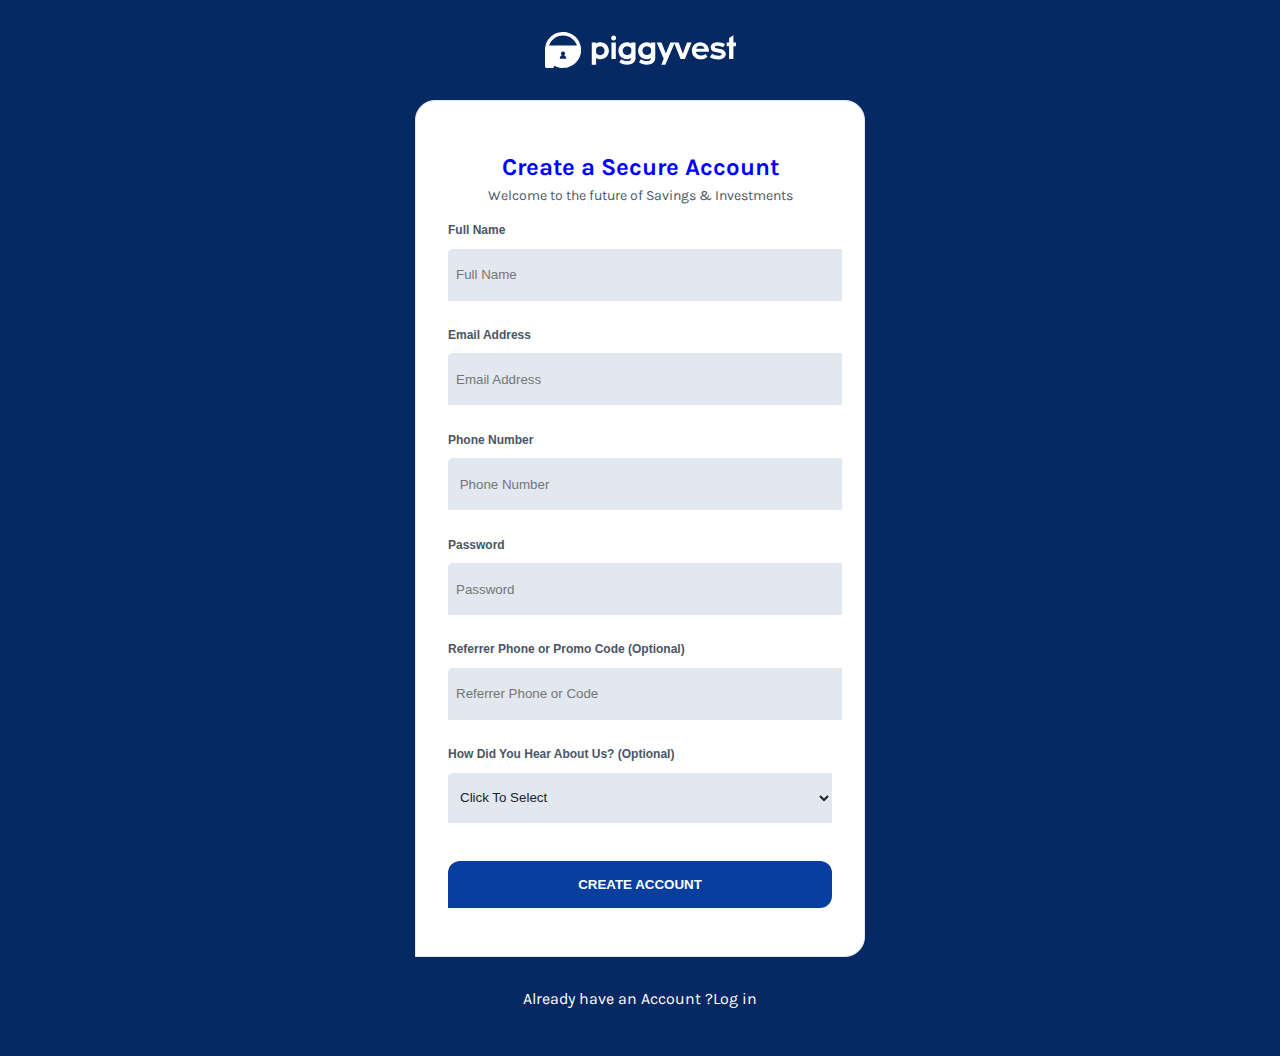
<file: index.html>
<!DOCTYPE html>
<html lang="en">
<head>
    <meta charset="UTF-8">
    <meta name="viewport" content="width=device-width, initial-scale=1.0">
    <link href="https://fonts.googleapis.com/css2?family=Karla:wght@400;700&display=swap" rel="stylesheet">
    <title>PiggyVest|Dashboard</title>
</head>
<body>
<header>
    <svg width="191" height="36" viewBox="0 0 191 36" fill="none" xmlns="http://www.w3.org/2000/svg">
<g clip-path="url(#clip0)">
<path d="M51.0956 25.9872V32.828H46.7771V10.5095H51.0956V11.5796C52.2803 10.8153 53.8089 10.2802 55.414 10.2802C60.3057 10.2802 63.8981 14.1783 63.8981 18.8025C63.8981 23.3885 60.344 27.3248 55.414 27.3248C53.7707 27.2866 52.2803 26.7898 51.0956 25.9872ZM51.0956 16.7388V20.6751C51.8217 22.2038 53.3121 23.1974 55.0701 23.1974C57.5924 23.1974 59.5796 21.2484 59.5796 18.7643C59.5796 16.242 57.6306 14.3312 55.1083 14.3312C53.3503 14.3694 51.8599 15.2866 51.0956 16.7388Z" fill="white"/>
<path d="M66.1912 5.99998C66.1912 4.58596 67.223 3.5159 68.5988 3.5159C69.9746 3.5159 71.1211 4.58596 71.1211 5.99998C71.1211 7.37577 69.9746 8.48405 68.5988 8.48405C67.223 8.48405 66.1912 7.37577 66.1912 5.99998ZM66.4587 10.5095H70.8154V27.0573H66.4587V10.5095Z" fill="white"/>
<path d="M73.4141 18.7261C73.4141 14.1783 76.9682 10.3184 81.8981 10.3184C83.5032 10.3184 84.9937 10.7388 86.2548 11.4267V10.5095H90.5351V26.1019C90.5351 30.4203 86.8281 32.7515 82.1657 32.7515C79.1083 32.7515 76.2039 31.8343 74.293 30.3439L76.0892 27.2866C77.6561 28.3566 79.8344 29.0445 82.1657 29.0445C85.1848 29.0445 86.102 27.8598 86.2548 25.9108C84.9555 26.7133 83.465 27.2101 81.9364 27.2101C76.93 27.1719 73.4141 23.5031 73.4141 18.7261ZM86.2548 20.5605V16.8535C85.5287 15.2866 83.9618 14.2547 82.2039 14.2547C79.6816 14.2547 77.6943 16.242 77.6943 18.6878C77.6943 21.2484 79.6434 23.0063 82.1657 23.0063C84.0383 23.0828 85.4905 22.1273 86.2548 20.5605Z" fill="white"/>
<path d="M93.1338 18.7261C93.1338 14.1783 96.6879 10.3184 101.618 10.3184C103.223 10.3184 104.713 10.7388 105.975 11.4267V10.5095H110.255V26.1019C110.255 30.4203 106.548 32.7515 101.885 32.7515C98.8281 32.7515 95.9236 31.8343 94.0128 30.3439L95.8089 27.2866C97.3758 28.3566 99.5542 29.0445 101.885 29.0445C104.904 29.0445 105.822 27.8598 105.975 25.9108C104.675 26.7133 103.185 27.2101 101.656 27.2101C96.6497 27.1719 93.1338 23.5031 93.1338 18.7261ZM105.975 20.5605V16.8535C105.248 15.2866 103.682 14.2547 101.924 14.2547C99.4013 14.2547 97.414 16.242 97.414 18.6878C97.414 21.2484 99.3631 23.0063 101.885 23.0063C103.72 23.0828 105.172 22.1273 105.975 20.5605Z" fill="white"/>
<path d="M116.522 10.5096L120.841 21.5541L125.312 10.5096H129.86L120.344 32.828H116.293L118.701 26.8662L111.745 10.5096H116.522Z" fill="white"/>
<path d="M129.019 10.5096H133.643L137.847 21.6688L142.013 10.5096H146.561L139.911 27.0573H135.592L129.019 10.5096Z" fill="white"/>
<path d="M146.866 18.6497C146.866 13.9873 150.191 10.1274 155.389 10.1274C160.204 10.1274 163.873 13.758 163.949 18.4968C163.987 18.879 163.987 19.2994 163.949 19.7198H150.955C151.07 22.051 153.325 23.5796 155.694 23.5796C157.681 23.5796 158.828 23.0446 160.204 21.8981L162.573 24.3822C160.662 26.3694 158.752 27.3249 155.732 27.3249C150.115 27.3631 146.866 23.1975 146.866 18.6497ZM151.185 16.7007H159.516C159.095 15.1338 157.605 13.7962 155.35 13.7962C152.752 13.7962 151.643 15.0956 151.185 16.7007Z" fill="white"/>
<path d="M164.904 25.2612L167.006 21.8217C168.879 23.0446 171.134 23.8089 173.427 23.8089C175.605 23.8089 176.713 23.2739 176.713 22.3185C176.713 21.707 176.178 21.2484 175.108 21.0191L170.56 20.0637C167.236 19.3376 165.707 17.7707 165.707 15.172C165.707 12.4204 168.038 10.1274 172.853 10.1274C175.758 10.1274 178.357 10.9682 180.115 12.0765L178.127 15.3631C176.675 14.5987 174.726 13.758 172.701 13.758C170.866 13.758 169.796 14.2166 169.796 15.0573C169.796 15.5924 170.178 15.9745 171.248 16.1656L175.07 16.8917C179.197 17.6943 180.803 19.5287 180.803 22.051C180.803 25.6433 177.21 27.5159 173.312 27.5159C170.14 27.4777 167.618 26.828 164.904 25.2612Z" fill="white"/>
<path d="M181.643 10.5095H184.089V5.96177L188.408 3.17197V10.5095H190.93V14.2548H188.408V27.0191H184.089V14.2548H181.643V10.5095Z" fill="white"/>
<path d="M36.0382 16.6242C35.9618 15.5541 35.8089 14.5223 35.5414 13.4904C34.3185 8.94267 31.7197 5.38853 27.7834 2.82803C25.2229 1.18471 22.4331 0.305732 19.414 0.0382166C18.1529 -0.0382166 16.9299 0 15.6688 0.152866C14.3694 0.343949 13.0701 0.649681 11.8471 1.07006C6.42038 3.05732 2.21656 7.56688 0.649681 13.1465C0.305732 14.3694 0.11465 15.5924 0.0382166 16.8153C0 17.5032 0 18.1529 0 18.7643V34.4331C0 35.2739 0.687898 35.9618 1.52866 35.9618H7.60509C8.40764 35.9618 9.05732 35.3503 9.13376 34.586C9.17197 34.4331 9.21019 34.2803 9.21019 34.1274V33.7834C9.21019 33.7452 9.21019 33.7452 9.21019 33.707V33.6688C9.24841 33.6688 9.28662 33.707 9.32484 33.707C11.6178 34.9682 14.0637 35.6943 16.7006 35.8853C17.7325 35.9618 18.7643 35.9618 19.7962 35.8471C20.7134 35.7707 21.6306 35.6178 22.5478 35.3885C26.4841 34.3567 29.7325 32.2548 32.2548 29.0446C34.4331 26.293 35.656 23.1592 36.0382 19.6815C36.1146 18.6879 36.1146 17.656 36.0382 16.6242ZM21.2484 26.6369C21.2102 26.7516 21.1338 26.828 21.0191 26.828H15.0573C14.9427 26.828 14.8662 26.7516 14.828 26.6369V26.5987V26.3694C14.828 26.1019 14.8662 25.8344 14.9045 25.5669C14.9427 25.4904 14.9809 25.3758 15.0191 25.2611C15.0573 25.1465 15.0955 25.0701 15.1338 24.9554C15.172 24.879 15.2484 24.7643 15.2866 24.6879C15.3248 24.6497 15.3248 24.6115 15.3631 24.5732C15.4013 24.4968 15.4777 24.4204 15.5541 24.3439C15.6306 24.2675 15.707 24.1911 15.7452 24.1146C16.0892 23.7707 16.5478 23.5032 17.0064 23.3503C16.3567 23.0064 15.8981 22.2803 15.8981 21.4777C15.8981 20.293 16.8535 19.3758 18 19.3758C18.5732 19.3758 19.1083 19.6051 19.4904 19.9873C19.8726 20.3694 20.1019 20.9045 20.1019 21.4777C20.1019 22.2803 19.6433 22.9682 18.9936 23.3503C20.293 23.7707 21.2102 24.9936 21.2102 26.4076C21.2866 26.4459 21.2484 26.5605 21.2484 26.6369ZM31.5669 13.6051H4.50955C4.28025 13.6051 4.12739 13.3758 4.20382 13.1847C6.2293 7.49045 11.656 3.40127 18.0382 3.40127C24.4204 3.40127 29.8471 7.49045 31.8726 13.1847C31.9108 13.3758 31.758 13.6051 31.5669 13.6051Z" fill="white"/>
</g>
<defs>
<clipPath id="clip0">
<rect width="190.93" height="36" fill="white"/>
</clipPath>
</defs>
</svg>
</header>
<section>
<h2 style="color: blue; margin-bottom: 0.4rem;" class="headongs">Create a Secure Account</h2>
<p style="margin-top:0; font-size: 0.875rem;color: #4a5568; " class="headongs">Welcome to the future of Savings & Investments</p>
<form>
    <label >Full Name
         <input type="text" name="peas" placeholder="Full Name">
    </label>
     <label > Email Address
         <input type="text" name="pass" placeholder="Email Address">
    </label>
    <label > Phone Number
         <input type="text" name="pass" placeholder=" Phone Number">
    </label>
    <label >Password
         <input type="text" name="pass" placeholder="Password">
    </label>
    <label >Referrer Phone or Promo Code (Optional)
         <input type="text" name="pass" placeholder="Referrer Phone or Code">
    </label>
      <label >How Did You Hear About Us? (Optional)</label>
 <select id = "myList"> Click To Select
               <option value = "1">Click To Select</option>
               <option value = "2">Facebook</option>
               <option value = "3">Twitter</option>
               <option value = "4">Instagram</option>
                <option value = "5">Friend/Family/Coworker Referral</option>
                 <option value = "6">Google Search</option>
                  <option value = "7">Google Playstore</option>
                   <option value = "8">Online Blog</option>
                    <option value = "9">Local Newspaper</option>
                     <option value = "10">At an Event</option>
                      <option value = "11">Other</option>
             </select>

    <button>CREATE ACCOUNT</button>
</form>


</section>
<a href="#">Already have an Account ?Log in</a>

    <style>
body{
    background-color: #062863;
 font-family:  'Karla', sans-serif; ;
   margin: 0;
}

header svg {
margin: 2rem auto;
display: flex;
}
section{
     margin: 0 auto;
     margin-bottom: 0.5rem;
    border: 1px solid #e2e8f0 ; background-color: white ;
   border-radius: 20px;
   border-bottom-left-radius: 0;
   width: 30%;
   max-width: 1000px;
padding: 2rem 2rem;
padding-bottom: 3rem;
}

label{
    font-size: .75rem;
    color: #4a5568;
  line-height: 2;
  font-weight: 700;
  font-family: U8,sans-serif
}

input,
#myList{
    display: block;
    width: 100%;
    height: 50px;
   padding-left: 0.5rem;
     background-color: #e2e8f0;
    margin: 1.4rem 0;
    margin-top: .4rem;
    border: 0px solid black;
    border-top-left-radius: 5px ;
    color:#1a202c
}
button{
    width: 100%;
   background-color: rgb(8, 62, 158);
    margin-top: 1rem;
    padding: 1rem 2rem;
    color: white;
     border-radius: 0.75rem;
   border-bottom-left-radius: 0;
border-style: none;
font-weight: 700;
cursor: pointer;
}
button:hover{
    background-color: blue;
}
.headongs{
    text-align: center;
}
a{
    display: flex;
    justify-content: center;
    text-align: center;
    margin-top: 2rem;
    margin-bottom: 3rem;
    text-decoration: none;
    color: white;
}
a:hover{
color: #e2e8f075;
}
    </style>
</body>
</html>
</file>
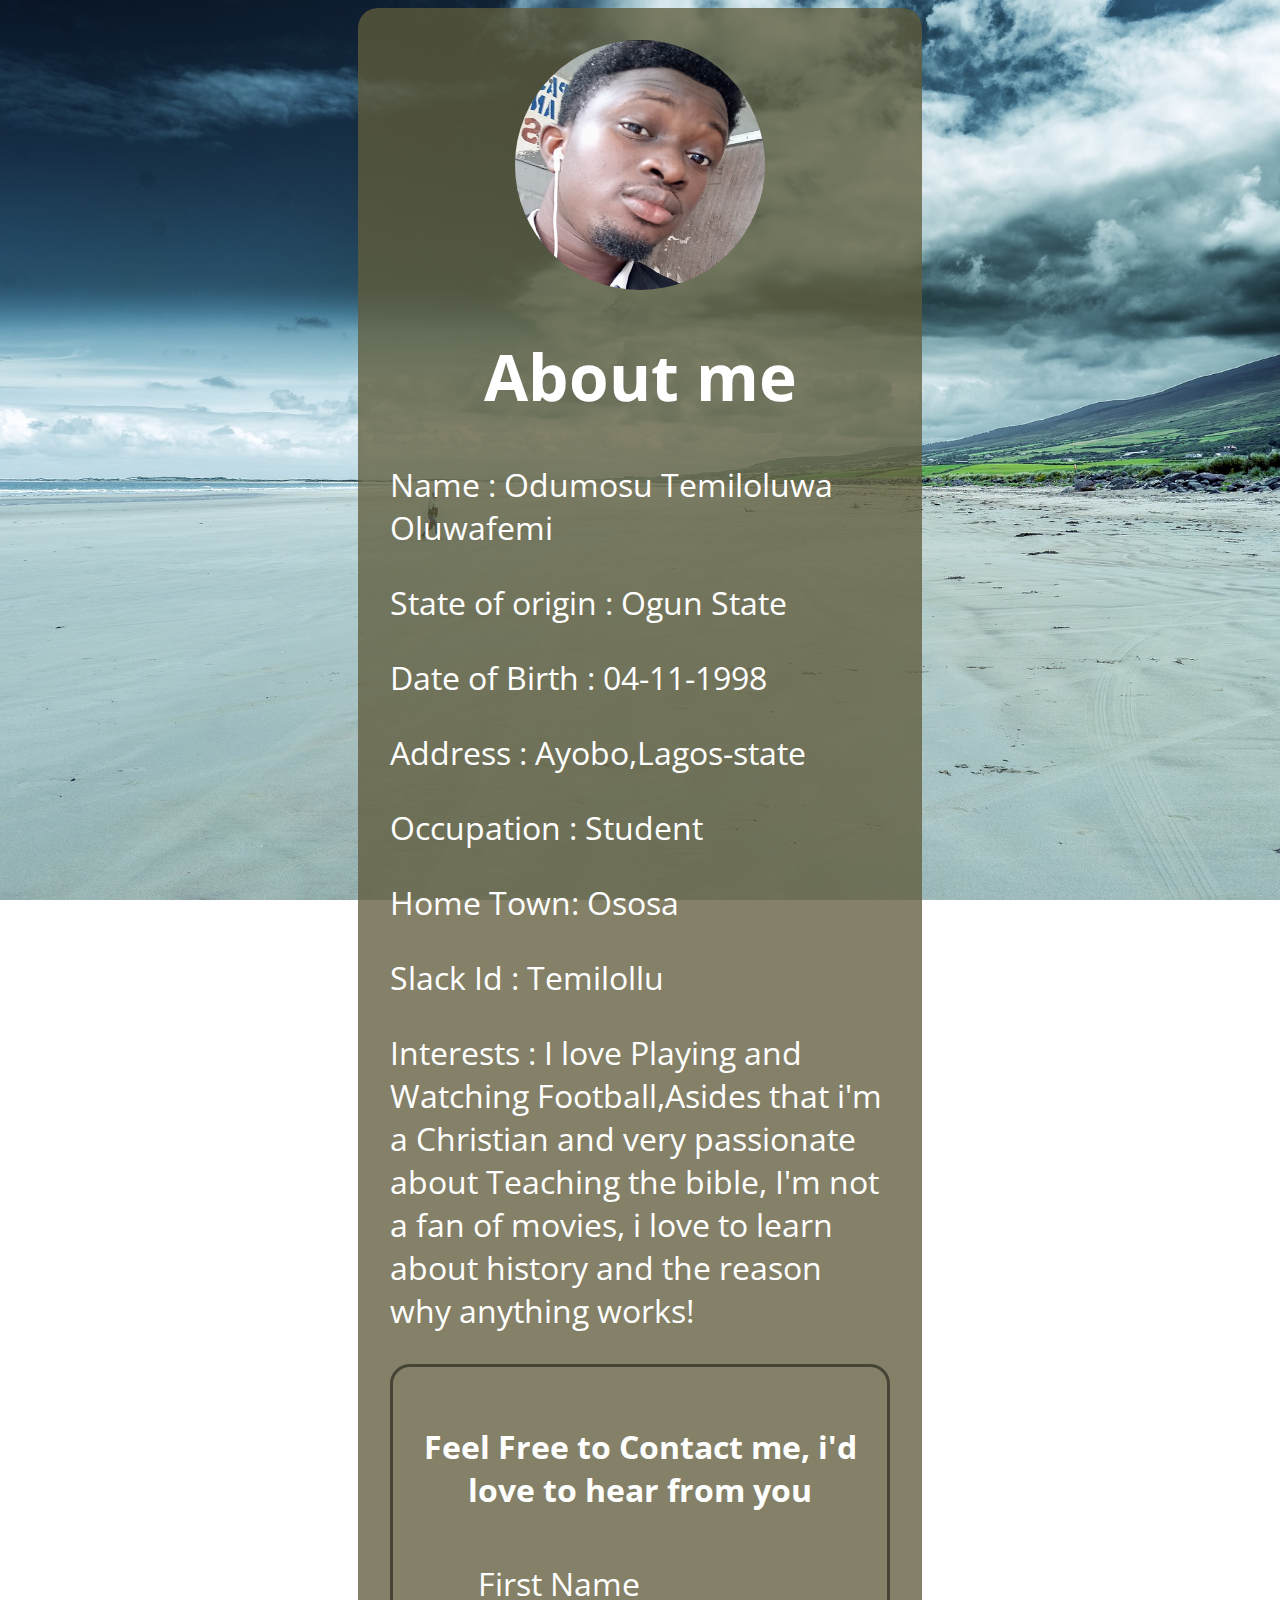
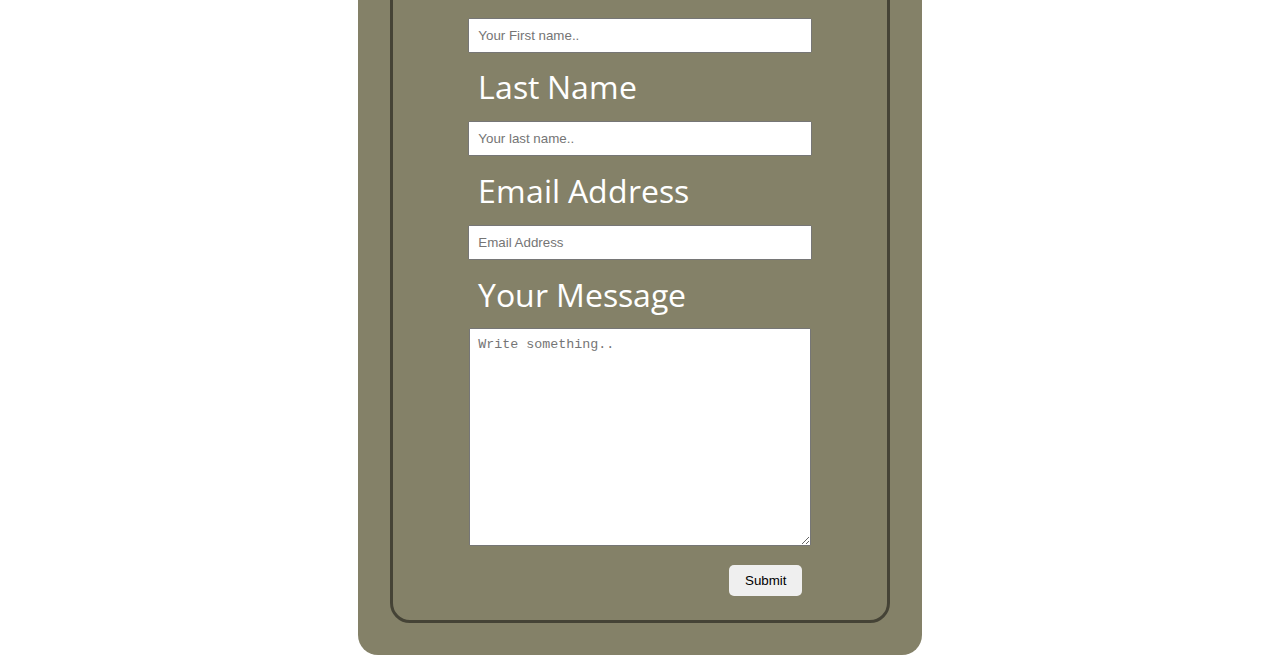
<file: seccond/index.html>
<!DOCTYPE html>
<html lang="en">
<head>
    <meta charset="UTF-8">
    <meta name="viewport" content="width=device-width, initial-scale=1.0">
    <link href="https://fonts.googleapis.com/css?family=Slabo+27px&display=swap" rel="stylesheet">
   
    <link href="https://fonts.googleapis.com/css?family=Open+Sans+Condensed:300&display=swap" rel="stylesheet">
    <link rel="stylesheet" href="main.css">
    <title>Temi's Personal Profile</title>
</head>
<body>
    <section>
      
           <div style="display: flex; justify-content: center;">
                 <img src="smaleer.png" alt="">
           </div>
           <article >
           <h1 style="text-align: center;">About me</h1>
           <p>Name : Odumosu Temiloluwa Oluwafemi</p>
            <p>State of origin : Ogun State</p>
            <p>Date of Birth : 04-11-1998</p>
            <p>Address : Ayobo,Lagos-state</p>
            <p>Occupation : Student</p>
            <p>Home Town: Ososa</p>
            <p>Slack Id : Temilollu</p>
            <p>Interests : I love Playing and Watching Football,Asides that i'm a Christian and very passionate about Teaching  the bible, I'm not a fan of movies, i love to learn about history and the reason why anything works! </p>
            </article>
            <div class="container">
                <h4>Feel Free to Contact me, i'd love to hear from you</h4>
  <form action="">

    <label for="fname">First Name</label>
    <input type="text" id="fname" name="firstname" placeholder="Your First name..">

    <label for="lname">Last Name</label>
    <input type="text" id="lname" name="lastname" placeholder="Your last name..">
  <label for="lnames">Email Address</label>
    <input type="text" id="lnames" name="lastname" placeholder="Email Address">

    <label for="subject">Your Message</label>
    <textarea id="subject" name="subject" placeholder="Write something.." style="height:200px"></textarea>

   <button>Submit</button>

  </form>
</div>
    </section>
 
</body>
</html>
<!-- name, state of origin, date of birth, address, occupation,home town, slack ID,picture -->
</file>
<file: seccond/main.css>
body{
    background: url(beach.jpg) no-repeat center center fixed;
    background-size: cover;
  font-family: 'Open Sans Condensed', sans-serif;
  font-size: 32px;
   color: white
}
section{
       max-width: 500px;
    margin: 0 auto;
    padding: 2rem;
    background-color: rgba(96, 92, 60, 0.774); 
    border-radius: 20px;
}

section img{
    width: 250px;
    height: 250px;

    border-radius: 50%;

  
}
/* .image{
width: 150px;
height: 150px;
border: 2px solid #ccc;
background : url(smaleer.png)  no-repeat center center fixed;
 background-size: cover;
border-radius: 50%;

} */

article {
    max-width: 1000px;
 
    text-align:left;
}
.container{
    border: .2rem solid #0000007a;
    padding: 1rem;
    border-radius: 20px;
 
}
.container h4{
    text-align: center;
   
}

label,
input,
textarea{
   display: block;
   width: 70%;
   margin: 0.3rem auto;
   padding: 0.5rem;
  
}



button{
   margin: 0.5rem ;
   margin-left: 20rem;
   padding : 0.5rem 1rem;

  border-style: none;
      border-radius: 5px;
}

button:hover{
    background-color: grey;
}
</file>
